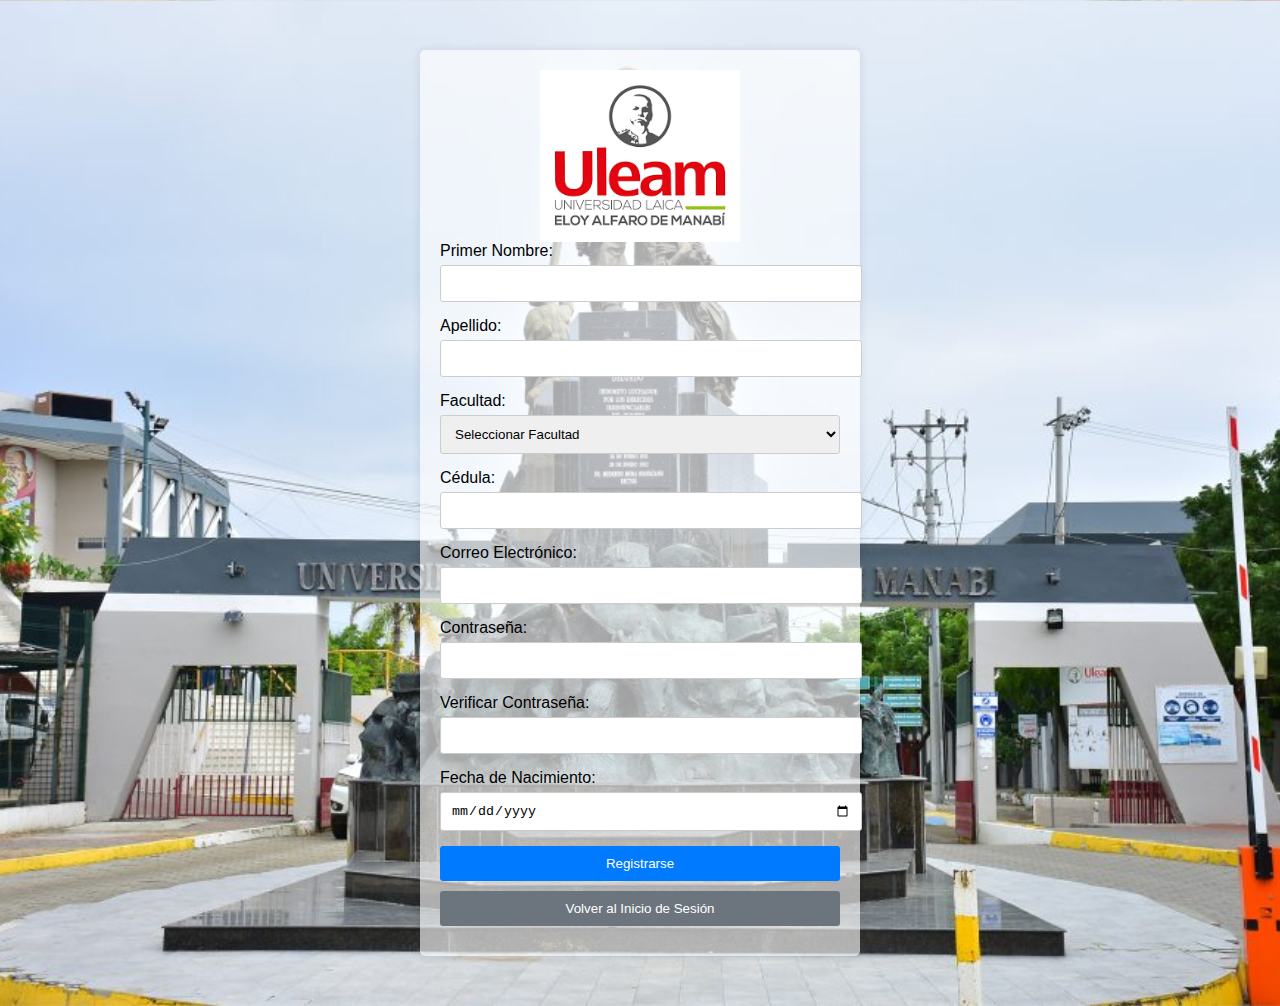
<file: formulario de registro/index.html>
<!DOCTYPE html>
<html lang="es">
<head>
    <meta charset="UTF-8">
    <meta name="viewport" content="width=device-width, initial-scale=1.0">
    <title>Registro de Usuario - ULEAM</title>
    <link rel="stylesheet" href="styles.css">
</head>
<body>
    <div class="container">
        <!-- Logo de ULEAM -->
        <img src="uleam_logo.png" alt="ULEAM Logo" class="logo">

        <!-- Formulario de registro -->
        <form id="registerForm">
            <label for="firstName">Primer Nombre:</label>
            <input type="text" id="firstName" name="firstName" required>

            <label for="lastName">Apellido:</label>
            <input type="text" id="lastName" name="lastName" required>

            <label for="faculty">Facultad:</label>
            <select id="faculty" name="faculty" required>
                <option value="">Seleccionar Facultad</option>
                <option value="Ingeniería">Ingeniería</option>
                <option value="Ciencias de la Salud">Ciencias de la Salud</option>
                <option value="Ciencias Administrativas">Ciencias Administrativas</option>
                <option value="Ciencias Sociales y Humanísticas">Ciencias Sociales y Humanísticas</option>
            </select>

            <label for="idNumber">Cédula:</label>
            <input type="text" id="idNumber" name="idNumber" required>

            <label for="email">Correo Electrónico:</label>
            <input type="email" id="email" name="email" required>

            <label for="password">Contraseña:</label>
            <input type="password" id="password" name="password" required>

            <label for="confirmPassword">Verificar Contraseña:</label>
            <input type="password" id="confirmPassword" name="confirmPassword" required>

            <label for="birthdate">Fecha de Nacimiento:</label>
            <input type="date" id="birthdate" name="birthdate" required>

            <button type="submit">Registrarse</button>
        </form>

        <!-- Mensajes de error -->
        <p id="passwordError" class="error"></p>
        <p id="birthdateError" class="error"></p>

        <!-- Botón para volver al inicio de sesión -->
        <button id="goToLogin">Volver al Inicio de Sesión</button>
    </div>
    <script src="script.js"></script>
</body>
</html>
</file>
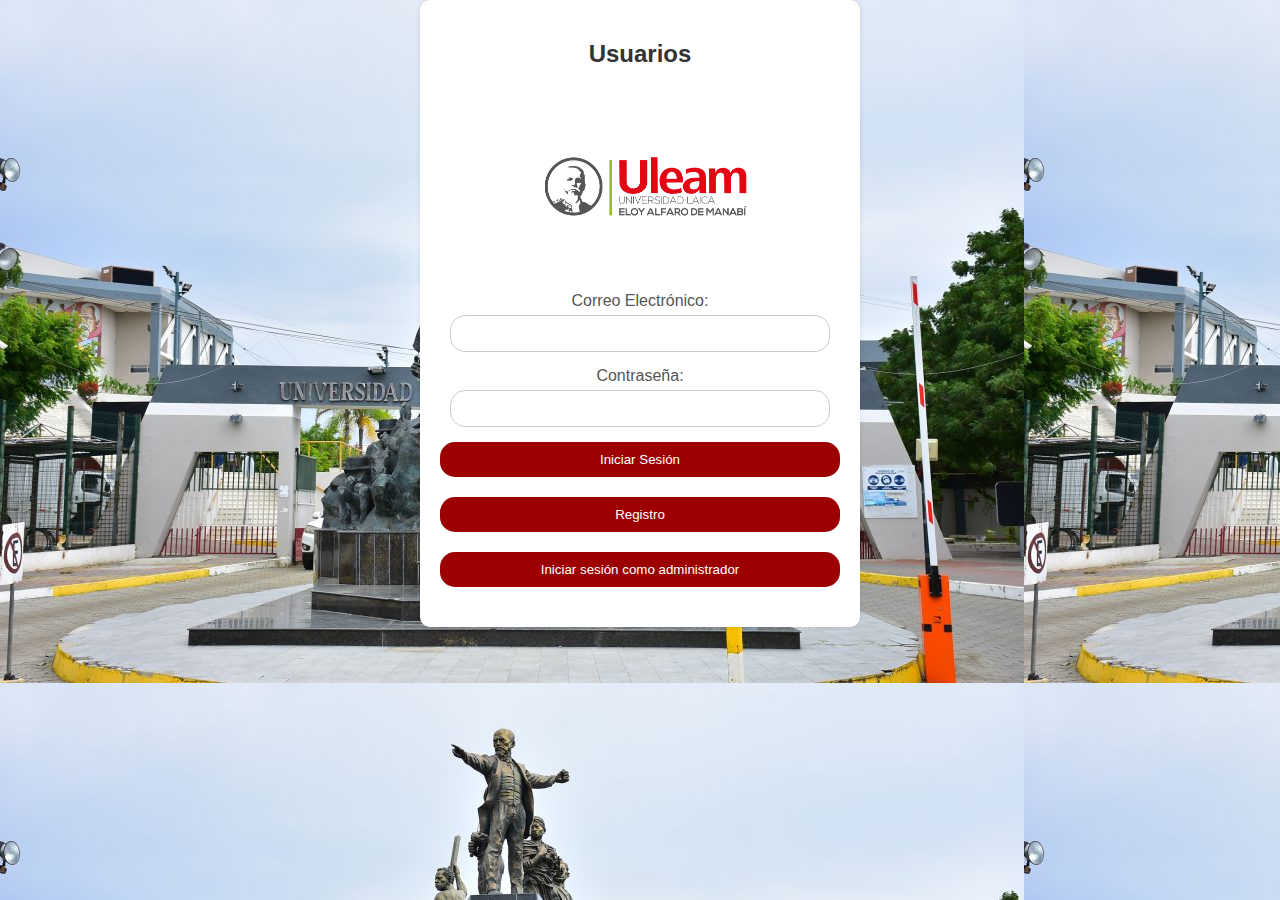
<file: iniciar sesion/login.html>
<!DOCTYPE html> <!-- Tipo de documento -->
<html lang="es"> <!-- Idioma principal -->

<head> <!-- Cabecera -->
    <meta charset="UTF-8"> <!-- Codificación -->
    <meta name="viewport" content="width=device-width, initial-scale=1.0"> <!-- Escalabilidad -->
    <link rel="stylesheet" href="login.css"> <!-- Hoja de estilos -->
    <link rel="stylesheet" href="https://cdnjs.cloudflare.com/ajax/libs/font-awesome/6.5.2/css/all.min.css"> <!-- Font Awesome -->
    <title>Iniciar sesión</title> <!-- Título -->
</head>

<body> <!-- Cuerpo -->
    <main> <!-- Contenido principal -->
        <section class="panel"> <!-- Sección "panel" -->
            <div class="panel-login"> <!-- División "panel-login" -->
                <h2>Usuarios</h2> <!-- Título -->
                <img class="hero-logo" src="LOGO-ULEAM-HORIZONTAL.png" alt="hero de uleam"> <!-- Imagen -->
                <form id="login-form"> <!-- Formulario de inicio de sesión -->
                    <div> <!-- Correo electrónico -->
                        <label for="correo">Correo Electrónico:</label> <!-- Etiqueta -->
                        <input type="email" id="correo" name="correo" required> <!-- Campo -->
                    </div>
                    <div> <!-- Contraseña -->
                        <label for="contrasena">Contraseña:</label> <!-- Etiqueta -->
                        <input type="password" id="contrasena" name="contrasena" required> <!-- Campo -->
                    </div>
                    <button type="submit">Iniciar Sesión</button> <!-- Botón -->
                </form>
                <button id="boton-registro">Registro</button> <!-- Botón -->
                <button id="boton-admin">Iniciar sesión como administrador</button> <!-- Botón -->
            </div>
        </section> <!-- Fin de la sección -->
    </main> <!-- Fin del contenido -->

    <script src="login.js"></script> <!-- Script -->
</body> <!-- Fin del cuerpo -->

</html> <!-- Fin del documento -->
</file>
<file: formulario de registro/styles.css>
body {
    font-family: Arial, sans-serif;
    background-image: url("background.jpg"); /* Establece la imagen de fondo */
    background-size: cover; /* Ajusta el tamaño de la imagen de fondo */
    background-position: center; /* Centra la imagen de fondo */
    margin: 0;
    padding: 0;
}

.container {
    max-width: 400px; /* Establece el ancho máximo del contenedor */
    margin: 50px auto; /* Centra el contenedor horizontalmente */
    padding: 20px;
    background-color: rgba(255, 255, 255, 0.623); /* Establece el color de fondo con transparencia */
    border-radius: 5px;
    box-shadow: 0 0 10px rgba(0, 0, 0, 0.1); /* Agrega una sombra al contenedor */
}

.logo {
    display: block;
    margin: 0 auto; /* Centra el logo horizontalmente dentro del contenedor */
    width: 200px; /* Establece el ancho del logo */
    height: auto; /* Hace que la altura se ajuste automáticamente para mantener la proporción */
}

h1 {
    text-align: center; /* Centra el texto */
    margin-top: 10px; /* Espacio superior */
}

label {
    display: block;
    margin-bottom: 5px; /* Espacio inferior entre etiquetas y campos de entrada */
}

input,
select {
    width: 100%;
    padding: 10px;
    margin-bottom: 15px;
    border: 1px solid #ccc;
    border-radius: 3px;
}

button {
    width: 100%;
    padding: 10px;
    background-color: #007bff; /* Color de fondo del botón */
    color: #fff; /* Color del texto del botón */
    border: none;
    border-radius: 3px;
    cursor: pointer;
    margin-bottom: 10px;
}

button:hover {
    background-color: #0056b3; /* Cambia el color de fondo cuando el cursor está sobre el botón */
}

.error {
    color: red;
    margin-top: -10px; /* Alinea los mensajes de error */
    margin-bottom: 10px; /* Espacio inferior entre mensajes de error y campos */
}

#goToLogin {
    background-color: #6c757d; /* Color de fondo del botón */
}

#goToLogin:hover {
    background-color: #495057; /* Cambia el color de fondo cuando el cursor está sobre el botón */
}
</file>
<file: iniciar sesion/login.css>
body {
    font-family: Arial, sans-serif; /* Fuente y tipo de letra */
    margin: 0; /* Margen exterior */
    padding: 0; /* Relleno */
    background-image: url(uleamFondo.jpg); /* Imagen de fondo */
}

* {
    text-decoration: none; /* Quita subrayado enlaces */
}

.contenedor-arriba {
    height: 100%; /* Altura */
    width: 250px; /* Ancho */
    position: fixed; /* Posicionamiento fijo */
    top: 0; /* Desde arriba */
    left: 0; /* Desde la izquierda */
    background-color: #333; /* Color de fondo */
    padding-top: 20px; /* Relleno superior */
}

.contenedor-arriba h2 {
    color: white; /* Color del texto */
    text-align: center; /* Alineación del texto */
}

#menu-iconos {
    cursor: pointer; /* Cursor */
    margin-bottom: 20px; /* Margen inferior */
}

.barra {
    width: 25px; /* Ancho */
    height: 3px; /* Altura */
    background-color: white; /* Color de fondo */
    margin: 5px 0; /* Margen */
}

#menu-opciones li {
    padding: 10px; /* Relleno */
}

#menu-opciones a {
    color: white; /* Color del texto */
    text-decoration: none; /* Decoración de enlaces */
}

#menu-opciones a:hover {
    background-color: #555; /* Color de fondo al pasar el ratón */
}

/* Estilos para el panel de inicio de sesión */

.panel-login {
    max-width: 400px; /* Ancho máximo */
    margin: 0 auto; /* Margen horizontal automático */
    padding: 20px; /* Relleno */
    background-color: #fff; /* Color de fondo */
    border-radius: 10px; /* Borde redondeado */
    box-shadow: 0 0 5px rgba(0, 0, 0, 0.1); /* Sombra */
    text-align: center; /* Alineación del texto */
    align-items: center; /* Alineación de elementos */
}

.panel-login h2 {
    text-align: center; /* Alineación del texto */
    margin-bottom: 20px; /* Margen inferior */
    color: #333; /* Color del texto */
}

.panel-login form div {
    margin-bottom: 15px; /* Margen inferior */
}

.panel-login label {
    display: block; /* Mostrar como bloque */
    margin-bottom: 5px; /* Margen inferior */
    color: #555; /* Color del texto */
}

.panel-login input {
    width: calc(100% - 20px); /* Ancho */
    padding: 10px; /* Relleno */
    box-sizing: border-box; /* Modelo de caja */
    border: 1px solid #ccc; /* Borde */
    border-radius: 15px; /* Borde redondeado */
}

.panel-login button {
    width: 100%; /* Ancho */
    padding: 10px; /* Relleno */
    background-color: #9c0000; /* Color de fondo */
    color: #fff; /* Color del texto */
    border: none; /* Sin borde */
    border-radius: 15px; /* Borde redondeado */
    cursor: pointer; /* Cursor */
    margin-bottom: 20px; /* Margen inferior */
}

.panel-login button:hover {
    background-color: #0c5d2f; /* Color de fondo al pasar el ratón */
}

.panel-login .hero-logo {
    height: 200px; /* Altura */
    width: auto; /* Ancho automático */
}

.contenedor-abajo {
    margin-top: 250px; /* Margen superior */
    text-align: center; /* Alineación del texto */
}
</file>
